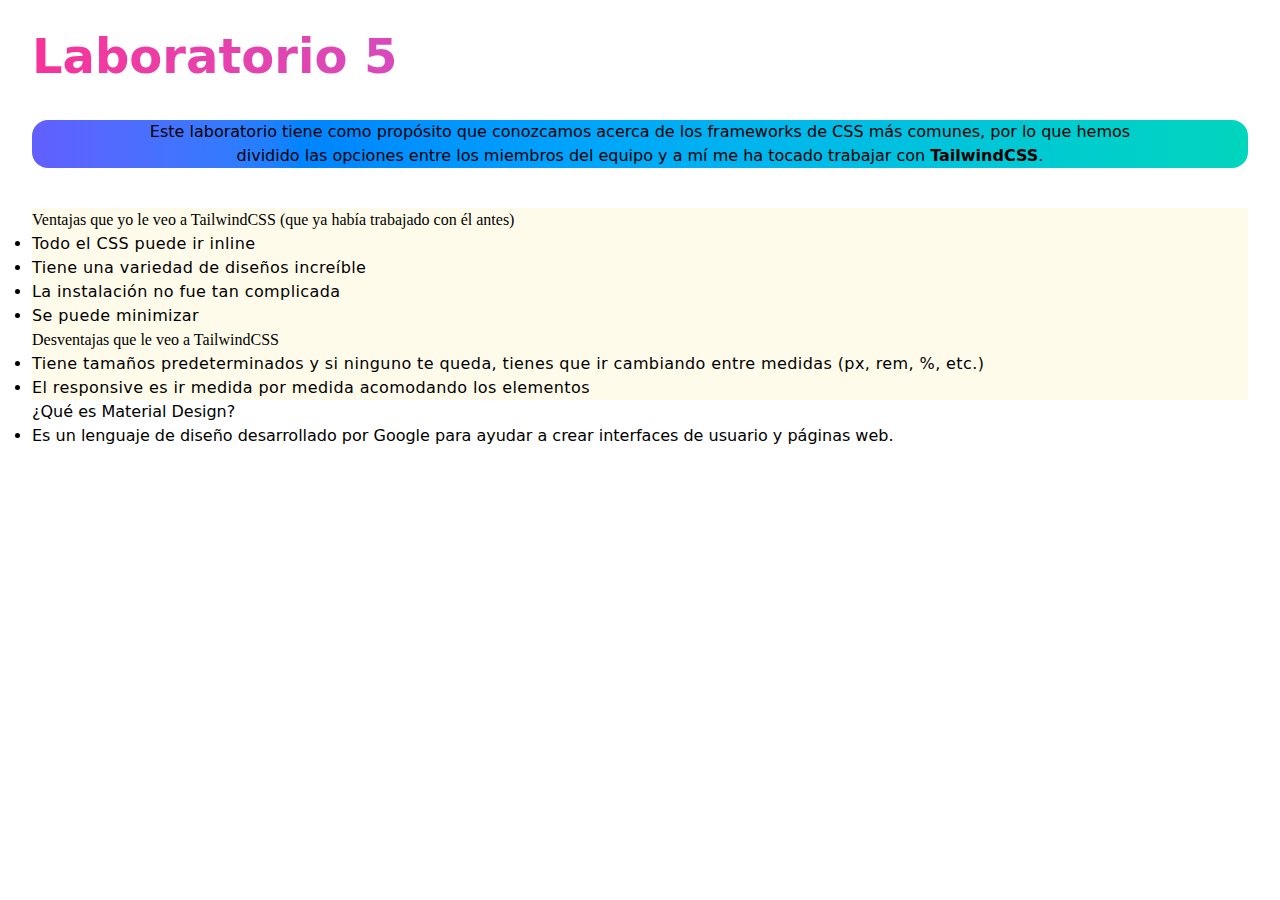
<file: tailwind_installation/public/index.html>
<!DOCTYPE html>
<html lang="en">
  <head>
    <meta charset="UTF-8" />
    <meta name="viewport" content="width=device-width, initial-scale=1.0" />
    <link href="./output.css" rel="stylesheet" />
    <title>Laboratorio 5</title>
  </head>
  <body>
    <div
      class="m-8 bg-[url(https://i.pinimg.com/736x/f4/2d/b4/f42db466c12d9b8615dc3cf1fe7bdcfe.jpg)] bg-fixed">
      <h1
        class="bg-gradient-to-r from-pink-500 to-violet-500 bg-clip-text text-5xl font-extrabold text-transparent">
        Laboratorio 5
      </h1>
      <div
        class="bg-linear-to-r/decreasing from-indigo-500 to-teal-400 rounded-2xl">
        <p class="text-center mx-25 my-10">
          Este laboratorio tiene como propósito que conozcamos acerca de los
          frameworks de CSS más comunes, por lo que hemos dividido las opciones
          entre los miembros del equipo y a mí me ha tocado trabajar con
          <strong>TailwindCSS</strong>.
        </p>
      </div>
      <div class="bg-amber-50">
        <p class="font-serif">
          Ventajas que yo le veo a TailwindCSS (que ya había trabajado con él
          antes)
        </p>
        <li class="tracking-wide">Todo el CSS puede ir inline</li>
        <li class="tracking-wide">Tiene una variedad de diseños increíble</li>
        <li class="tracking-wide">La instalación no fue tan complicada</li>
        <li class="tracking-wide">Se puede minimizar</li>
        <p class="font-serif">Desventajas que le veo a TailwindCSS</p>
        <li class="tracking-wide">
          Tiene tamaños predeterminados y si ninguno te queda, tienes que ir
          cambiando entre medidas (px, rem, %, etc.)
        </li>
        <li class="tracking-wide">
          El responsive es ir medida por medida acomodando los elementos
        </li>
      </div>
      <div>
        <ul>
          ¿Qué es Material Design?
        </ul>
        <li>
          Es un lenguaje de diseño desarrollado por Google para ayudar a crear
          interfaces de usuario y páginas web.
        </li>
      </div>
    </div>
  </body>
</html>
</file>
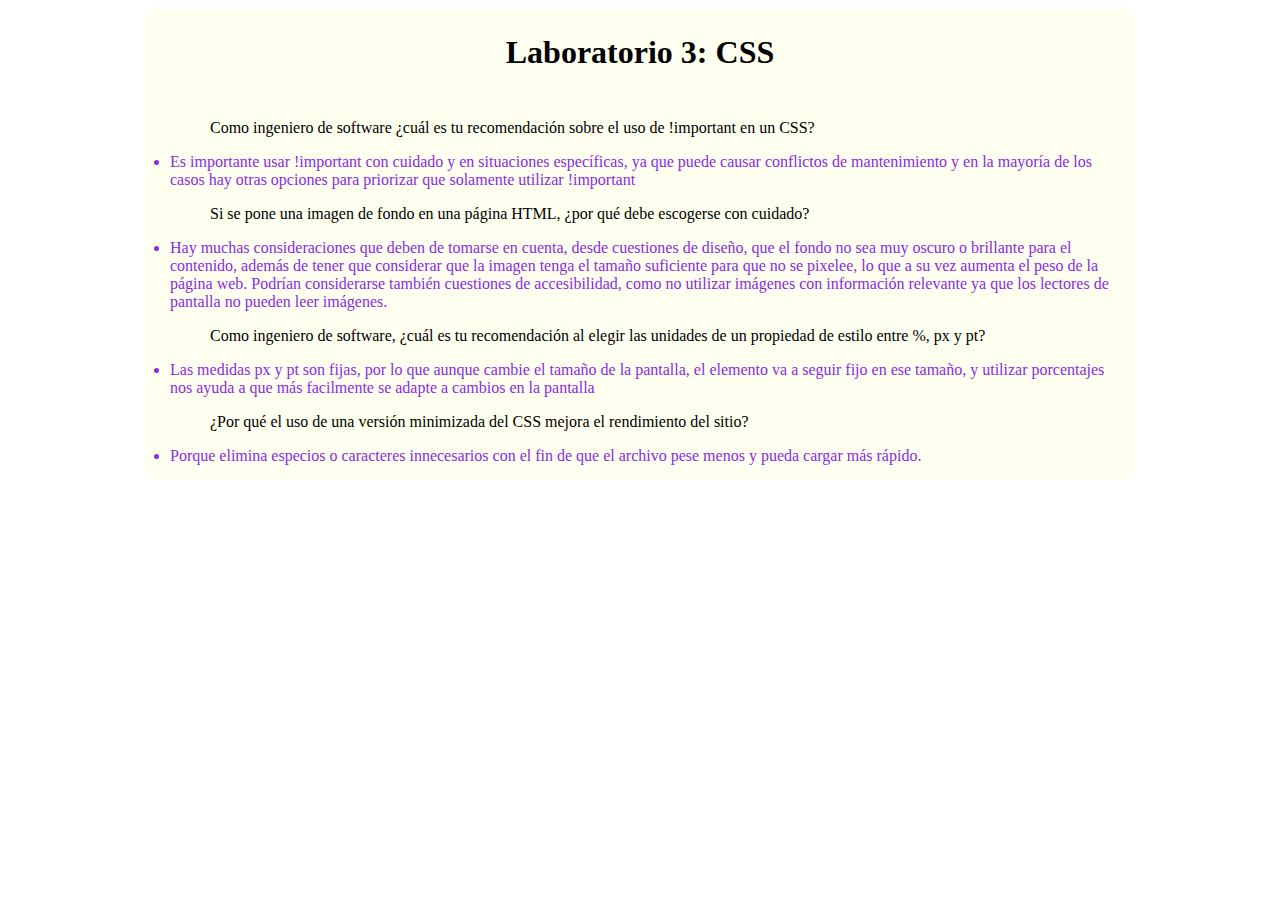
<file: Laboratorio 3.html>
<!DOCTYPE html>
<html lang="en">
  <head>
    <meta charset="UTF-8" />
    <meta name="viewport" content="width=device-width, initial-scale=1.0" />
    <title>Hojas de estilo - externa</title>
    <link rel="stylesheet" type="text/css" href="style.css" />
  </head>
  <body>
    <div id="wrapper">
      <h1 id="main-title">Laboratorio 3: CSS</h1>
      <div id="body">
        <ol class="questions">
          Como ingeniero de software ¿cuál es tu recomendación sobre el uso de
          !important en un CSS?
        </ol>
        <li class="answers">
          Es importante usar !important con cuidado y en situaciones
          específicas, ya que puede causar conflictos de mantenimiento y en la
          mayoría de los casos hay otras opciones para priorizar que solamente
          utilizar !important
        </li>
        <ul class="questions">
          Si se pone una imagen de fondo en una página HTML, ¿por qué debe
          escogerse con cuidado?
        </ul>
        <li class="answers">
          Hay muchas consideraciones que deben de tomarse en cuenta, desde
          cuestiones de diseño, que el fondo no sea muy oscuro o brillante para
          el contenido, además de tener que considerar que la imagen tenga el
          tamaño suficiente para que no se pixelee, lo que a su vez aumenta el
          peso de la página web. Podrían considerarse también cuestiones de
          accesibilidad, como no utilizar imágenes con información relevante ya
          que los lectores de pantalla no pueden leer imágenes.
        </li>
        <ul class="questions">
          Como ingeniero de software, ¿cuál es tu recomendación al elegir las
          unidades de un propiedad de estilo entre %, px y pt?
        </ul>
        <li class="answers">
          Las medidas px y pt son fijas, por lo que aunque cambie el tamaño de
          la pantalla, el elemento va a seguir fijo en ese tamaño, y utilizar
          porcentajes nos ayuda a que más facilmente se adapte a cambios en la
          pantalla
        </li>
        <ul class="questions">
          ¿Por qué el uso de una versión minimizada del CSS mejora el
          rendimiento del sitio?
        </ul>
        <li class="answers">
          Porque elimina especios o caracteres innecesarios con el fin de que el
          archivo pese menos y pueda cargar más rápido.
        </li>
      </div>
    </div>
  </body>
</html>
</file>
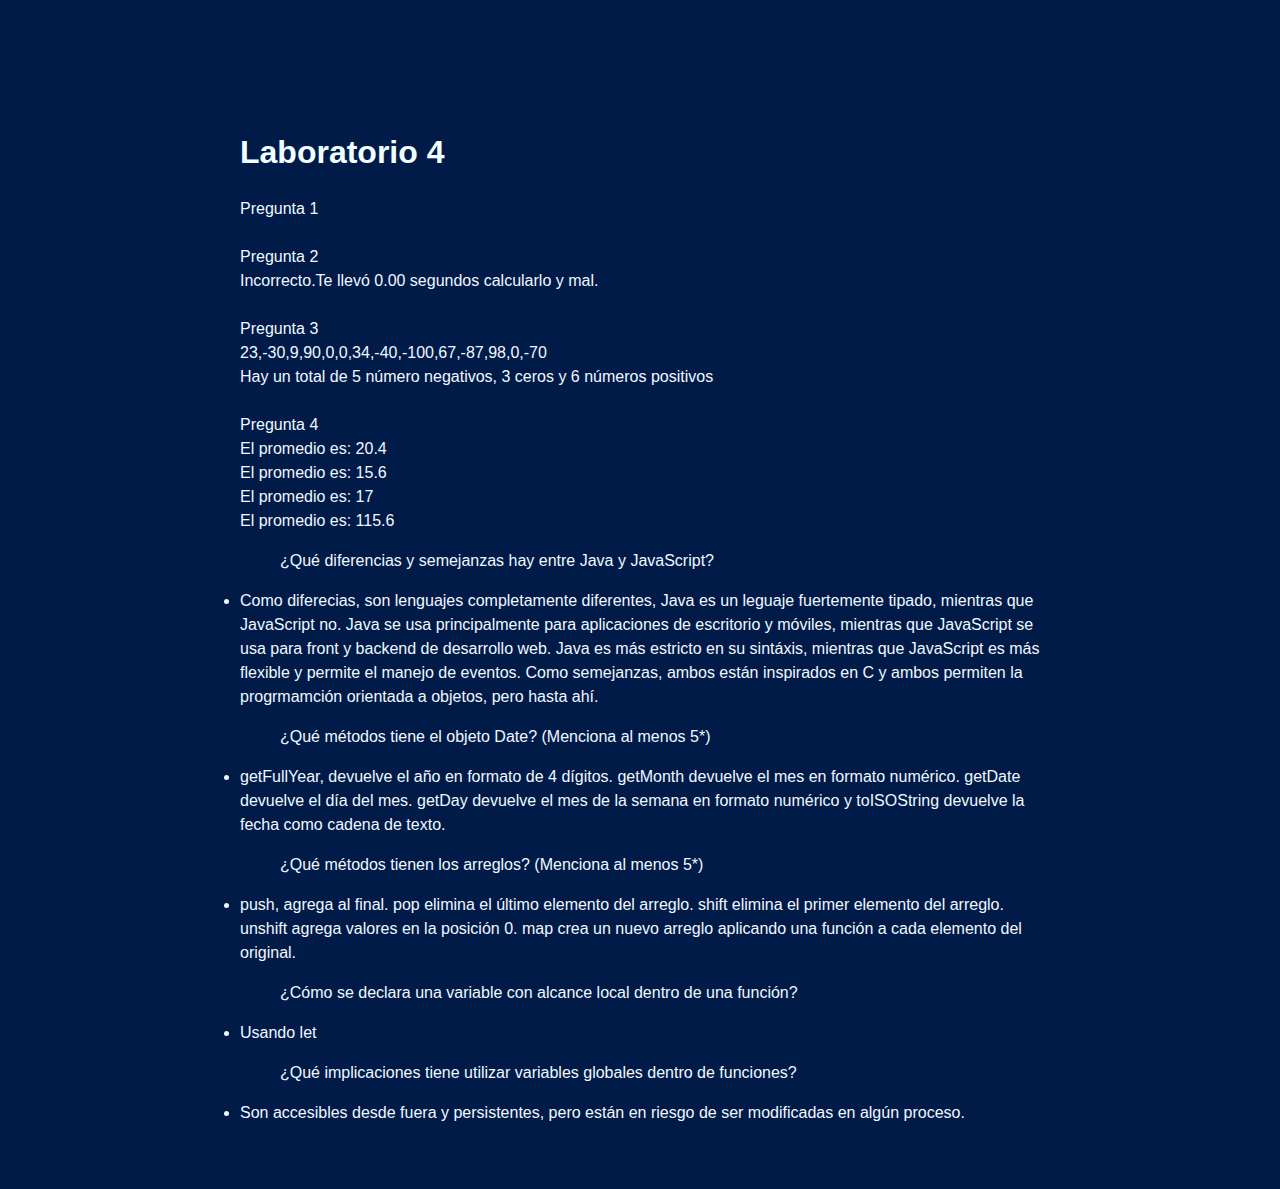
<file: Laboratorio 4.html>
<!DOCTYPE html>
<html>
    <head>
        <title>
            Laboratorio 4
        </title>
        <meta charset="UTF-8">
        <link rel="stylesheet" type="text/css" href="css/styleLab4.css" />    
    </head>
    <body>
        <h1><strong>Laboratorio 4</strong></h1>
        <script src="js/myScript.js"></script>
        <ul>¿Qué diferencias y semejanzas hay entre Java y JavaScript?</ul>
        <li>Como diferecias, son lenguajes completamente diferentes, Java es un leguaje fuertemente tipado, mientras que JavaScript
            no. Java se usa principalmente para aplicaciones de escritorio y móviles, mientras que JavaScript se usa para front y backend
            de desarrollo web. Java es más estricto en su sintáxis, mientras que JavaScript es más flexible y permite el manejo de eventos.
            Como semejanzas, ambos están inspirados en C y ambos permiten la progrmamción orientada a objetos, pero hasta ahí.
        </li>
        <ul>¿Qué métodos tiene el objeto Date? (Menciona al menos 5*)</ul>
        <li>getFullYear, devuelve el año en formato de 4 dígitos. getMonth devuelve el mes en formato numérico.
            getDate devuelve el día del mes. getDay devuelve el mes de la semana en formato numérico y toISOString
            devuelve la fecha como cadena de texto.
        </li>
        <ul>¿Qué métodos tienen los arreglos? (Menciona al menos 5*)</ul>
        <li>push, agrega al final. pop elimina el último elemento del arreglo. shift elimina el primer elemento del arreglo.
            unshift agrega valores en la posición 0. map crea un nuevo arreglo aplicando una función a cada elemento del original.
        </li>
        <ul>¿Cómo se declara una variable con alcance local dentro de una función?</ul>
        <li>Usando let</li>
        <ul>¿Qué implicaciones tiene utilizar variables globales dentro de funciones?</ul>
        <li>Son accesibles desde fuera y persistentes, pero están en riesgo de ser modificadas en algún proceso.</li>
    </body>
</html>
</file>
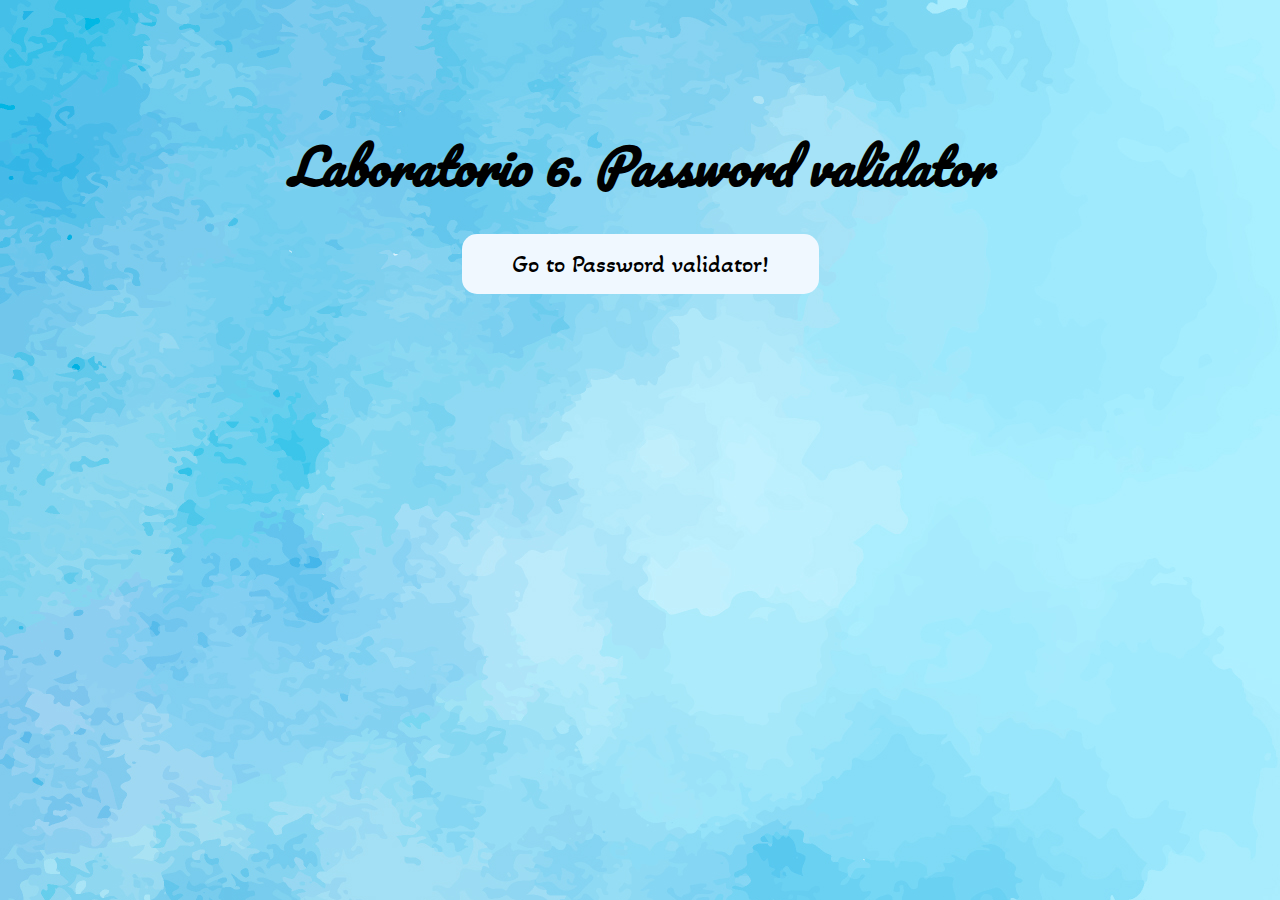
<file: Laboratorio 6_2.html>
<!DOCTYPE html>
<html lang="en">
  <head>
    <title>Laboratorio 6</title>
    <meta charset="UTF-8" />
    <meta name="viewport" content="width=device-width, initial-scale=1.0" />
    <link rel="stylesheet" href="css/styleLab6.css" />
    <style>
      @import url("https://fonts.googleapis.com/css2?family=Akaya+Kanadaka&display=swap");
      @import url("https://fonts.googleapis.com/css2?family=Pacifico&family=Poppins:ital,wght@0,100;0,200;0,300;0,400;0,500;0,600;0,700;0,800;0,900;1,100;1,200;1,300;1,400;1,500;1,600;1,700;1,800;1,900&display=swap");
    </style>
  </head>
  <body>
    <section class="first-wrapper">
      <div id="view1" class="view active">
        <h1 id="title">Laboratorio 6. Password validator</h1>
        <button id="first_button" type="button" onclick="changeVista('view2')">
          Go to Password validator!
        </button>
      </div>
      <div id="view2" class="view">
        <div class="validator_header">
          <h1 id="welcome">Welcome</h1>
          <h4 id="credentials">Create your credentials</h4>
        </div>
        <div id="pass-field">
          <div id="instructions">
            <p class="pass-instructions">Your password must:</p>
            <li class="pass-instructions">Have at least 10 characters</li>
            <li class="pass-instructions">
              Include capital and lower case letters
            </li>
            <li class="pass-instructions">Include numbers</li>
            <li class="pass-instructions">
              Include special characters such as: - _ ! .
            </li>
          </div>
          <input
            type="password"
            id="password"
            name="password"
            placeholder="Password" />
          <p id="feedback" class="error"></p>
          <br />
          <input
            type="password"
            id="confirm-pass"
            name="confirm-pass"
            placeholder="Confirm password" />
          <p id="confirmationFeedback" class="error"></p>
        </div>
        <button
          id="second_button"
          type="button"
          onclick="changeVista2('view3')"
          disabled>
          Continue
        </button>
      </div>
      <div id="view3" class="view">
        <h1 id="title">Thank you for creating your credentials</h1>
        <ul>
          ¿Por qué es una buena práctica usar JavaScript para checar que sean
          válidos los inputs de las formas antes de enviar los datos al
          servidor?
        </ul>
        <li>
          Porque esto nos permite evitar que en la base de datos se guarden
          tipos de datos que no se requieren y es un primer filtro para detectar
          el error.
        </li>
        <ul>
          ¿Cómo puedes saltarte la seguridad de validaciones hechas con
          JavaScript?
        </ul>
        <li>
          Desactivando JavaScript o utilizando las herramientas del
          desarrollador para quitar restricciones que se han puesto
        </li>
        <ul>
          Si te puedes saltar la seguridad de las validaciones de JavaScript,
          entonces ¿por qué la primera pregunta dice que es una buena práctica?
        </ul>
        <li>
          Porque de esta manera se están optimizando los recursos del servidor.
        </li>
      </div>
    </section>
    <script src="js/myScriptLab6.js"></script>
  </body>
</html>
</file>
<file: style.css>
body {
  background-image: url(https://i.pinimg.com/originals/7d/98/84/7d98840fdff1b2e7cd508cc7f3a17403.jpg);
}
#wrapper {
  width: 960px;
  margin: 0 auto;
  background-color: ivory;
  padding: 5px 15px;
  border-radius: 10px;
}
#main-title {
  text-align: center;
}
#body {
  padding: 10px;
}
.answers {
  color: #8a2be2;
}
</file>
<file: css/styleLab4.css>
body {
  margin: 0 auto;
  max-width: 50em;
  background-color: #001b48;
  font-family: "Helvetica", "Arial", sans-serif;
  color: aliceblue;
  line-height: 1.5;
  padding: 4em 1em;
}

h1 {
  color: azure;
  margin-top: 1em;
  padding-top: 1em;
}
</file>
<file: css/styleLab6.css>
body {
  background-image: url("../public/images/background3.jpg");
  margin: 130px auto;
  font-family: "Helvetica", "Arial", sans-serif;
  color: black;
  line-height: 1.5;
}

#title {
  display: flex;
  justify-content: center;
  align-items: center;
  height: 100%;
  color: black;
  font-style: italic;
  font-size: 48px;
  font-family: "Pacifico";
}

#first_button,
#second_button {
  border: none;
  background-color: aliceblue;
  color: black;
  margin: 0 auto;
  display: flex;
  justify-content: center;
  padding: 15px 50px;
  border-radius: 15px;
  font-family: "Akaya Kanadaka";
  font-size: 25px;
}
#second_button:disabled {
  background-color: lightgrey;
}
#first_button:hover {
  background-color: rgb(170, 215, 255);
  cursor: pointer;
}

.validator_header {
  background-color: darkblue;
  color: aliceblue;
  justify-content: center;
  width: 700px;
  height: 150px;
  border-radius: 10px;
  margin: 0 auto;
}

.view {
  display: none;
}
.active {
  display: block;
}

#welcome {
  justify-content: center;
  display: flex;
  align-items: center;
  font-family: "Pacifico";
  font-size: 55px;
  margin: 0;
}

#credentials {
  justify-content: center;
  display: flex;
  align-items: center;
  font-family: "Akaya Kanadaka";
  font-size: 35px;
  margin: 0;
}
#pass-field {
  justify-items: center;
  margin-top: 15px;
}
#password {
  border: none;
  background-color: aliceblue;
  font-size: large;
  border-radius: 10px;
  padding-left: 10px;
  margin: 10px 5px;
}
#confirm-pass {
  border: none;
  background-color: aliceblue;
  font-size: large;
  border-radius: 10px;
  padding-left: 10px;
  margin: 5px;
}

.pass-instructions {
  justify-items: left;
}

#instructions {
  justify-items: left;
}

.error {
  color: red;
}

.valid {
  color: green;
}
</file>
<file: tailwind_installation/public/output.css>
/*! tailwindcss v4.0.6 | MIT License | https://tailwindcss.com */
@layer theme, base, components, utilities;
@layer theme {
  :root, :host {
    --font-sans: ui-sans-serif, system-ui, sans-serif, "Apple Color Emoji",
      "Segoe UI Emoji", "Segoe UI Symbol", "Noto Color Emoji";
    --font-serif: ui-serif, Georgia, Cambria, "Times New Roman", Times, serif;
    --font-mono: ui-monospace, SFMono-Regular, Menlo, Monaco, Consolas, "Liberation Mono",
      "Courier New", monospace;
    --color-red-50: oklch(0.971 0.013 17.38);
    --color-red-100: oklch(0.936 0.032 17.717);
    --color-red-200: oklch(0.885 0.062 18.334);
    --color-red-300: oklch(0.808 0.114 19.571);
    --color-red-400: oklch(0.704 0.191 22.216);
    --color-red-500: oklch(0.637 0.237 25.331);
    --color-red-600: oklch(0.577 0.245 27.325);
    --color-red-700: oklch(0.505 0.213 27.518);
    --color-red-800: oklch(0.444 0.177 26.899);
    --color-red-900: oklch(0.396 0.141 25.723);
    --color-red-950: oklch(0.258 0.092 26.042);
    --color-orange-50: oklch(0.98 0.016 73.684);
    --color-orange-100: oklch(0.954 0.038 75.164);
    --color-orange-200: oklch(0.901 0.076 70.697);
    --color-orange-300: oklch(0.837 0.128 66.29);
    --color-orange-400: oklch(0.75 0.183 55.934);
    --color-orange-500: oklch(0.705 0.213 47.604);
    --color-orange-600: oklch(0.646 0.222 41.116);
    --color-orange-700: oklch(0.553 0.195 38.402);
    --color-orange-800: oklch(0.47 0.157 37.304);
    --color-orange-900: oklch(0.408 0.123 38.172);
    --color-orange-950: oklch(0.266 0.079 36.259);
    --color-amber-50: oklch(0.987 0.022 95.277);
    --color-amber-100: oklch(0.962 0.059 95.617);
    --color-amber-200: oklch(0.924 0.12 95.746);
    --color-amber-300: oklch(0.879 0.169 91.605);
    --color-amber-400: oklch(0.828 0.189 84.429);
    --color-amber-500: oklch(0.769 0.188 70.08);
    --color-amber-600: oklch(0.666 0.179 58.318);
    --color-amber-700: oklch(0.555 0.163 48.998);
    --color-amber-800: oklch(0.473 0.137 46.201);
    --color-amber-900: oklch(0.414 0.112 45.904);
    --color-amber-950: oklch(0.279 0.077 45.635);
    --color-yellow-50: oklch(0.987 0.026 102.212);
    --color-yellow-100: oklch(0.973 0.071 103.193);
    --color-yellow-200: oklch(0.945 0.129 101.54);
    --color-yellow-300: oklch(0.905 0.182 98.111);
    --color-yellow-400: oklch(0.852 0.199 91.936);
    --color-yellow-500: oklch(0.795 0.184 86.047);
    --color-yellow-600: oklch(0.681 0.162 75.834);
    --color-yellow-700: oklch(0.554 0.135 66.442);
    --color-yellow-800: oklch(0.476 0.114 61.907);
    --color-yellow-900: oklch(0.421 0.095 57.708);
    --color-yellow-950: oklch(0.286 0.066 53.813);
    --color-lime-50: oklch(0.986 0.031 120.757);
    --color-lime-100: oklch(0.967 0.067 122.328);
    --color-lime-200: oklch(0.938 0.127 124.321);
    --color-lime-300: oklch(0.897 0.196 126.665);
    --color-lime-400: oklch(0.841 0.238 128.85);
    --color-lime-500: oklch(0.768 0.233 130.85);
    --color-lime-600: oklch(0.648 0.2 131.684);
    --color-lime-700: oklch(0.532 0.157 131.589);
    --color-lime-800: oklch(0.453 0.124 130.933);
    --color-lime-900: oklch(0.405 0.101 131.063);
    --color-lime-950: oklch(0.274 0.072 132.109);
    --color-green-50: oklch(0.982 0.018 155.826);
    --color-green-100: oklch(0.962 0.044 156.743);
    --color-green-200: oklch(0.925 0.084 155.995);
    --color-green-300: oklch(0.871 0.15 154.449);
    --color-green-400: oklch(0.792 0.209 151.711);
    --color-green-500: oklch(0.723 0.219 149.579);
    --color-green-600: oklch(0.627 0.194 149.214);
    --color-green-700: oklch(0.527 0.154 150.069);
    --color-green-800: oklch(0.448 0.119 151.328);
    --color-green-900: oklch(0.393 0.095 152.535);
    --color-green-950: oklch(0.266 0.065 152.934);
    --color-emerald-50: oklch(0.979 0.021 166.113);
    --color-emerald-100: oklch(0.95 0.052 163.051);
    --color-emerald-200: oklch(0.905 0.093 164.15);
    --color-emerald-300: oklch(0.845 0.143 164.978);
    --color-emerald-400: oklch(0.765 0.177 163.223);
    --color-emerald-500: oklch(0.696 0.17 162.48);
    --color-emerald-600: oklch(0.596 0.145 163.225);
    --color-emerald-700: oklch(0.508 0.118 165.612);
    --color-emerald-800: oklch(0.432 0.095 166.913);
    --color-emerald-900: oklch(0.378 0.077 168.94);
    --color-emerald-950: oklch(0.262 0.051 172.552);
    --color-teal-50: oklch(0.984 0.014 180.72);
    --color-teal-100: oklch(0.953 0.051 180.801);
    --color-teal-200: oklch(0.91 0.096 180.426);
    --color-teal-300: oklch(0.855 0.138 181.071);
    --color-teal-400: oklch(0.777 0.152 181.912);
    --color-teal-500: oklch(0.704 0.14 182.503);
    --color-teal-600: oklch(0.6 0.118 184.704);
    --color-teal-700: oklch(0.511 0.096 186.391);
    --color-teal-800: oklch(0.437 0.078 188.216);
    --color-teal-900: oklch(0.386 0.063 188.416);
    --color-teal-950: oklch(0.277 0.046 192.524);
    --color-cyan-50: oklch(0.984 0.019 200.873);
    --color-cyan-100: oklch(0.956 0.045 203.388);
    --color-cyan-200: oklch(0.917 0.08 205.041);
    --color-cyan-300: oklch(0.865 0.127 207.078);
    --color-cyan-400: oklch(0.789 0.154 211.53);
    --color-cyan-500: oklch(0.715 0.143 215.221);
    --color-cyan-600: oklch(0.609 0.126 221.723);
    --color-cyan-700: oklch(0.52 0.105 223.128);
    --color-cyan-800: oklch(0.45 0.085 224.283);
    --color-cyan-900: oklch(0.398 0.07 227.392);
    --color-cyan-950: oklch(0.302 0.056 229.695);
    --color-sky-50: oklch(0.977 0.013 236.62);
    --color-sky-100: oklch(0.951 0.026 236.824);
    --color-sky-200: oklch(0.901 0.058 230.902);
    --color-sky-300: oklch(0.828 0.111 230.318);
    --color-sky-400: oklch(0.746 0.16 232.661);
    --color-sky-500: oklch(0.685 0.169 237.323);
    --color-sky-600: oklch(0.588 0.158 241.966);
    --color-sky-700: oklch(0.5 0.134 242.749);
    --color-sky-800: oklch(0.443 0.11 240.79);
    --color-sky-900: oklch(0.391 0.09 240.876);
    --color-sky-950: oklch(0.293 0.066 243.157);
    --color-blue-50: oklch(0.97 0.014 254.604);
    --color-blue-100: oklch(0.932 0.032 255.585);
    --color-blue-200: oklch(0.882 0.059 254.128);
    --color-blue-300: oklch(0.809 0.105 251.813);
    --color-blue-400: oklch(0.707 0.165 254.624);
    --color-blue-500: oklch(0.623 0.214 259.815);
    --color-blue-600: oklch(0.546 0.245 262.881);
    --color-blue-700: oklch(0.488 0.243 264.376);
    --color-blue-800: oklch(0.424 0.199 265.638);
    --color-blue-900: oklch(0.379 0.146 265.522);
    --color-blue-950: oklch(0.282 0.091 267.935);
    --color-indigo-50: oklch(0.962 0.018 272.314);
    --color-indigo-100: oklch(0.93 0.034 272.788);
    --color-indigo-200: oklch(0.87 0.065 274.039);
    --color-indigo-300: oklch(0.785 0.115 274.713);
    --color-indigo-400: oklch(0.673 0.182 276.935);
    --color-indigo-500: oklch(0.585 0.233 277.117);
    --color-indigo-600: oklch(0.511 0.262 276.966);
    --color-indigo-700: oklch(0.457 0.24 277.023);
    --color-indigo-800: oklch(0.398 0.195 277.366);
    --color-indigo-900: oklch(0.359 0.144 278.697);
    --color-indigo-950: oklch(0.257 0.09 281.288);
    --color-violet-50: oklch(0.969 0.016 293.756);
    --color-violet-100: oklch(0.943 0.029 294.588);
    --color-violet-200: oklch(0.894 0.057 293.283);
    --color-violet-300: oklch(0.811 0.111 293.571);
    --color-violet-400: oklch(0.702 0.183 293.541);
    --color-violet-500: oklch(0.606 0.25 292.717);
    --color-violet-600: oklch(0.541 0.281 293.009);
    --color-violet-700: oklch(0.491 0.27 292.581);
    --color-violet-800: oklch(0.432 0.232 292.759);
    --color-violet-900: oklch(0.38 0.189 293.745);
    --color-violet-950: oklch(0.283 0.141 291.089);
    --color-purple-50: oklch(0.977 0.014 308.299);
    --color-purple-100: oklch(0.946 0.033 307.174);
    --color-purple-200: oklch(0.902 0.063 306.703);
    --color-purple-300: oklch(0.827 0.119 306.383);
    --color-purple-400: oklch(0.714 0.203 305.504);
    --color-purple-500: oklch(0.627 0.265 303.9);
    --color-purple-600: oklch(0.558 0.288 302.321);
    --color-purple-700: oklch(0.496 0.265 301.924);
    --color-purple-800: oklch(0.438 0.218 303.724);
    --color-purple-900: oklch(0.381 0.176 304.987);
    --color-purple-950: oklch(0.291 0.149 302.717);
    --color-fuchsia-50: oklch(0.977 0.017 320.058);
    --color-fuchsia-100: oklch(0.952 0.037 318.852);
    --color-fuchsia-200: oklch(0.903 0.076 319.62);
    --color-fuchsia-300: oklch(0.833 0.145 321.434);
    --color-fuchsia-400: oklch(0.74 0.238 322.16);
    --color-fuchsia-500: oklch(0.667 0.295 322.15);
    --color-fuchsia-600: oklch(0.591 0.293 322.896);
    --color-fuchsia-700: oklch(0.518 0.253 323.949);
    --color-fuchsia-800: oklch(0.452 0.211 324.591);
    --color-fuchsia-900: oklch(0.401 0.17 325.612);
    --color-fuchsia-950: oklch(0.293 0.136 325.661);
    --color-pink-50: oklch(0.971 0.014 343.198);
    --color-pink-100: oklch(0.948 0.028 342.258);
    --color-pink-200: oklch(0.899 0.061 343.231);
    --color-pink-300: oklch(0.823 0.12 346.018);
    --color-pink-400: oklch(0.718 0.202 349.761);
    --color-pink-500: oklch(0.656 0.241 354.308);
    --color-pink-600: oklch(0.592 0.249 0.584);
    --color-pink-700: oklch(0.525 0.223 3.958);
    --color-pink-800: oklch(0.459 0.187 3.815);
    --color-pink-900: oklch(0.408 0.153 2.432);
    --color-pink-950: oklch(0.284 0.109 3.907);
    --color-rose-50: oklch(0.969 0.015 12.422);
    --color-rose-100: oklch(0.941 0.03 12.58);
    --color-rose-200: oklch(0.892 0.058 10.001);
    --color-rose-300: oklch(0.81 0.117 11.638);
    --color-rose-400: oklch(0.712 0.194 13.428);
    --color-rose-500: oklch(0.645 0.246 16.439);
    --color-rose-600: oklch(0.586 0.253 17.585);
    --color-rose-700: oklch(0.514 0.222 16.935);
    --color-rose-800: oklch(0.455 0.188 13.697);
    --color-rose-900: oklch(0.41 0.159 10.272);
    --color-rose-950: oklch(0.271 0.105 12.094);
    --color-slate-50: oklch(0.984 0.003 247.858);
    --color-slate-100: oklch(0.968 0.007 247.896);
    --color-slate-200: oklch(0.929 0.013 255.508);
    --color-slate-300: oklch(0.869 0.022 252.894);
    --color-slate-400: oklch(0.704 0.04 256.788);
    --color-slate-500: oklch(0.554 0.046 257.417);
    --color-slate-600: oklch(0.446 0.043 257.281);
    --color-slate-700: oklch(0.372 0.044 257.287);
    --color-slate-800: oklch(0.279 0.041 260.031);
    --color-slate-900: oklch(0.208 0.042 265.755);
    --color-slate-950: oklch(0.129 0.042 264.695);
    --color-gray-50: oklch(0.985 0.002 247.839);
    --color-gray-100: oklch(0.967 0.003 264.542);
    --color-gray-200: oklch(0.928 0.006 264.531);
    --color-gray-300: oklch(0.872 0.01 258.338);
    --color-gray-400: oklch(0.707 0.022 261.325);
    --color-gray-500: oklch(0.551 0.027 264.364);
    --color-gray-600: oklch(0.446 0.03 256.802);
    --color-gray-700: oklch(0.373 0.034 259.733);
    --color-gray-800: oklch(0.278 0.033 256.848);
    --color-gray-900: oklch(0.21 0.034 264.665);
    --color-gray-950: oklch(0.13 0.028 261.692);
    --color-zinc-50: oklch(0.985 0 0);
    --color-zinc-100: oklch(0.967 0.001 286.375);
    --color-zinc-200: oklch(0.92 0.004 286.32);
    --color-zinc-300: oklch(0.871 0.006 286.286);
    --color-zinc-400: oklch(0.705 0.015 286.067);
    --color-zinc-500: oklch(0.552 0.016 285.938);
    --color-zinc-600: oklch(0.442 0.017 285.786);
    --color-zinc-700: oklch(0.37 0.013 285.805);
    --color-zinc-800: oklch(0.274 0.006 286.033);
    --color-zinc-900: oklch(0.21 0.006 285.885);
    --color-zinc-950: oklch(0.141 0.005 285.823);
    --color-neutral-50: oklch(0.985 0 0);
    --color-neutral-100: oklch(0.97 0 0);
    --color-neutral-200: oklch(0.922 0 0);
    --color-neutral-300: oklch(0.87 0 0);
    --color-neutral-400: oklch(0.708 0 0);
    --color-neutral-500: oklch(0.556 0 0);
    --color-neutral-600: oklch(0.439 0 0);
    --color-neutral-700: oklch(0.371 0 0);
    --color-neutral-800: oklch(0.269 0 0);
    --color-neutral-900: oklch(0.205 0 0);
    --color-neutral-950: oklch(0.145 0 0);
    --color-stone-50: oklch(0.985 0.001 106.423);
    --color-stone-100: oklch(0.97 0.001 106.424);
    --color-stone-200: oklch(0.923 0.003 48.717);
    --color-stone-300: oklch(0.869 0.005 56.366);
    --color-stone-400: oklch(0.709 0.01 56.259);
    --color-stone-500: oklch(0.553 0.013 58.071);
    --color-stone-600: oklch(0.444 0.011 73.639);
    --color-stone-700: oklch(0.374 0.01 67.558);
    --color-stone-800: oklch(0.268 0.007 34.298);
    --color-stone-900: oklch(0.216 0.006 56.043);
    --color-stone-950: oklch(0.147 0.004 49.25);
    --color-black: #000;
    --color-white: #fff;
    --spacing: 0.25rem;
    --breakpoint-sm: 40rem;
    --breakpoint-md: 48rem;
    --breakpoint-lg: 64rem;
    --breakpoint-xl: 80rem;
    --breakpoint-2xl: 96rem;
    --container-3xs: 16rem;
    --container-2xs: 18rem;
    --container-xs: 20rem;
    --container-sm: 24rem;
    --container-md: 28rem;
    --container-lg: 32rem;
    --container-xl: 36rem;
    --container-2xl: 42rem;
    --container-3xl: 48rem;
    --container-4xl: 56rem;
    --container-5xl: 64rem;
    --container-6xl: 72rem;
    --container-7xl: 80rem;
    --text-xs: 0.75rem;
    --text-xs--line-height: calc(1 / 0.75);
    --text-sm: 0.875rem;
    --text-sm--line-height: calc(1.25 / 0.875);
    --text-base: 1rem;
    --text-base--line-height: calc(1.5 / 1);
    --text-lg: 1.125rem;
    --text-lg--line-height: calc(1.75 / 1.125);
    --text-xl: 1.25rem;
    --text-xl--line-height: calc(1.75 / 1.25);
    --text-2xl: 1.5rem;
    --text-2xl--line-height: calc(2 / 1.5);
    --text-3xl: 1.875rem;
    --text-3xl--line-height: calc(2.25 / 1.875);
    --text-4xl: 2.25rem;
    --text-4xl--line-height: calc(2.5 / 2.25);
    --text-5xl: 3rem;
    --text-5xl--line-height: 1;
    --text-6xl: 3.75rem;
    --text-6xl--line-height: 1;
    --text-7xl: 4.5rem;
    --text-7xl--line-height: 1;
    --text-8xl: 6rem;
    --text-8xl--line-height: 1;
    --text-9xl: 8rem;
    --text-9xl--line-height: 1;
    --font-weight-thin: 100;
    --font-weight-extralight: 200;
    --font-weight-light: 300;
    --font-weight-normal: 400;
    --font-weight-medium: 500;
    --font-weight-semibold: 600;
    --font-weight-bold: 700;
    --font-weight-extrabold: 800;
    --font-weight-black: 900;
    --tracking-tighter: -0.05em;
    --tracking-tight: -0.025em;
    --tracking-normal: 0em;
    --tracking-wide: 0.025em;
    --tracking-wider: 0.05em;
    --tracking-widest: 0.1em;
    --leading-tight: 1.25;
    --leading-snug: 1.375;
    --leading-normal: 1.5;
    --leading-relaxed: 1.625;
    --leading-loose: 2;
    --radius-xs: 0.125rem;
    --radius-sm: 0.25rem;
    --radius-md: 0.375rem;
    --radius-lg: 0.5rem;
    --radius-xl: 0.75rem;
    --radius-2xl: 1rem;
    --radius-3xl: 1.5rem;
    --radius-4xl: 2rem;
    --shadow-2xs: 0 1px rgb(0 0 0 / 0.05);
    --shadow-xs: 0 1px 2px 0 rgb(0 0 0 / 0.05);
    --shadow-sm: 0 1px 3px 0 rgb(0 0 0 / 0.1), 0 1px 2px -1px rgb(0 0 0 / 0.1);
    --shadow-md: 0 4px 6px -1px rgb(0 0 0 / 0.1), 0 2px 4px -2px rgb(0 0 0 / 0.1);
    --shadow-lg: 0 10px 15px -3px rgb(0 0 0 / 0.1), 0 4px 6px -4px rgb(0 0 0 / 0.1);
    --shadow-xl: 0 20px 25px -5px rgb(0 0 0 / 0.1), 0 8px 10px -6px rgb(0 0 0 / 0.1);
    --shadow-2xl: 0 25px 50px -12px rgb(0 0 0 / 0.25);
    --inset-shadow-2xs: inset 0 1px rgb(0 0 0 / 0.05);
    --inset-shadow-xs: inset 0 1px 1px rgb(0 0 0 / 0.05);
    --inset-shadow-sm: inset 0 2px 4px rgb(0 0 0 / 0.05);
    --drop-shadow-xs: 0 1px 1px rgb(0 0 0 / 0.05);
    --drop-shadow-sm: 0 1px 2px rgb(0 0 0 / 0.15);
    --drop-shadow-md: 0 3px 3px rgb(0 0 0 / 0.12);
    --drop-shadow-lg: 0 4px 4px rgb(0 0 0 / 0.15);
    --drop-shadow-xl: 0 9px 7px rgb(0 0 0 / 0.1);
    --drop-shadow-2xl: 0 25px 25px rgb(0 0 0 / 0.15);
    --ease-in: cubic-bezier(0.4, 0, 1, 1);
    --ease-out: cubic-bezier(0, 0, 0.2, 1);
    --ease-in-out: cubic-bezier(0.4, 0, 0.2, 1);
    --animate-spin: spin 1s linear infinite;
    --animate-ping: ping 1s cubic-bezier(0, 0, 0.2, 1) infinite;
    --animate-pulse: pulse 2s cubic-bezier(0.4, 0, 0.6, 1) infinite;
    --animate-bounce: bounce 1s infinite;
    --blur-xs: 4px;
    --blur-sm: 8px;
    --blur-md: 12px;
    --blur-lg: 16px;
    --blur-xl: 24px;
    --blur-2xl: 40px;
    --blur-3xl: 64px;
    --perspective-dramatic: 100px;
    --perspective-near: 300px;
    --perspective-normal: 500px;
    --perspective-midrange: 800px;
    --perspective-distant: 1200px;
    --aspect-video: 16 / 9;
    --default-transition-duration: 150ms;
    --default-transition-timing-function: cubic-bezier(0.4, 0, 0.2, 1);
    --default-font-family: var(--font-sans);
    --default-font-feature-settings: var(--font-sans--font-feature-settings);
    --default-font-variation-settings: var(
      --font-sans--font-variation-settings
    );
    --default-mono-font-family: var(--font-mono);
    --default-mono-font-feature-settings: var(
      --font-mono--font-feature-settings
    );
    --default-mono-font-variation-settings: var(
      --font-mono--font-variation-settings
    );
  }
}
@layer base {
  *, ::after, ::before, ::backdrop, ::file-selector-button {
    box-sizing: border-box;
    margin: 0;
    padding: 0;
    border: 0 solid;
  }
  html, :host {
    line-height: 1.5;
    -webkit-text-size-adjust: 100%;
    tab-size: 4;
    font-family: var( --default-font-family, ui-sans-serif, system-ui, sans-serif, "Apple Color Emoji", "Segoe UI Emoji", "Segoe UI Symbol", "Noto Color Emoji" );
    font-feature-settings: var(--default-font-feature-settings, normal);
    font-variation-settings: var( --default-font-variation-settings, normal );
    -webkit-tap-highlight-color: transparent;
  }
  body {
    line-height: inherit;
  }
  hr {
    height: 0;
    color: inherit;
    border-top-width: 1px;
  }
  abbr:where([title]) {
    -webkit-text-decoration: underline dotted;
    text-decoration: underline dotted;
  }
  h1, h2, h3, h4, h5, h6 {
    font-size: inherit;
    font-weight: inherit;
  }
  a {
    color: inherit;
    -webkit-text-decoration: inherit;
    text-decoration: inherit;
  }
  b, strong {
    font-weight: bolder;
  }
  code, kbd, samp, pre {
    font-family: var( --default-mono-font-family, ui-monospace, SFMono-Regular, Menlo, Monaco, Consolas, "Liberation Mono", "Courier New", monospace );
    font-feature-settings: var( --default-mono-font-feature-settings, normal );
    font-variation-settings: var( --default-mono-font-variation-settings, normal );
    font-size: 1em;
  }
  small {
    font-size: 80%;
  }
  sub, sup {
    font-size: 75%;
    line-height: 0;
    position: relative;
    vertical-align: baseline;
  }
  sub {
    bottom: -0.25em;
  }
  sup {
    top: -0.5em;
  }
  table {
    text-indent: 0;
    border-color: inherit;
    border-collapse: collapse;
  }
  :-moz-focusring {
    outline: auto;
  }
  progress {
    vertical-align: baseline;
  }
  summary {
    display: list-item;
  }
  ol, ul, menu {
    list-style: none;
  }
  img, svg, video, canvas, audio, iframe, embed, object {
    display: block;
    vertical-align: middle;
  }
  img, video {
    max-width: 100%;
    height: auto;
  }
  button, input, select, optgroup, textarea, ::file-selector-button {
    font: inherit;
    font-feature-settings: inherit;
    font-variation-settings: inherit;
    letter-spacing: inherit;
    color: inherit;
    border-radius: 0;
    background-color: transparent;
    opacity: 1;
  }
  :where(select:is([multiple], [size])) optgroup {
    font-weight: bolder;
  }
  :where(select:is([multiple], [size])) optgroup option {
    padding-inline-start: 20px;
  }
  ::file-selector-button {
    margin-inline-end: 4px;
  }
  ::placeholder {
    opacity: 1;
    color: color-mix(in oklab, currentColor 50%, transparent);
  }
  textarea {
    resize: vertical;
  }
  ::-webkit-search-decoration {
    -webkit-appearance: none;
  }
  ::-webkit-date-and-time-value {
    min-height: 1lh;
    text-align: inherit;
  }
  ::-webkit-datetime-edit {
    display: inline-flex;
  }
  ::-webkit-datetime-edit-fields-wrapper {
    padding: 0;
  }
  ::-webkit-datetime-edit, ::-webkit-datetime-edit-year-field, ::-webkit-datetime-edit-month-field, ::-webkit-datetime-edit-day-field, ::-webkit-datetime-edit-hour-field, ::-webkit-datetime-edit-minute-field, ::-webkit-datetime-edit-second-field, ::-webkit-datetime-edit-millisecond-field, ::-webkit-datetime-edit-meridiem-field {
    padding-block: 0;
  }
  :-moz-ui-invalid {
    box-shadow: none;
  }
  button, input:where([type="button"], [type="reset"], [type="submit"]), ::file-selector-button {
    appearance: button;
  }
  ::-webkit-inner-spin-button, ::-webkit-outer-spin-button {
    height: auto;
  }
  [hidden]:where(:not([hidden="until-found"])) {
    display: none !important;
  }
}
@layer utilities {
  .collapse {
    visibility: collapse;
  }
  .fixed {
    position: fixed;
  }
  .relative {
    position: relative;
  }
  .m-8 {
    margin: calc(var(--spacing) * 8);
  }
  .m-25 {
    margin: calc(var(--spacing) * 25);
  }
  .mx-25 {
    margin-inline: calc(var(--spacing) * 25);
  }
  .my-10 {
    margin-block: calc(var(--spacing) * 10);
  }
  .block {
    display: block;
  }
  .inline {
    display: inline;
  }
  .inline-flex {
    display: inline-flex;
  }
  .list-item {
    display: list-item;
  }
  .table {
    display: table;
  }
  .border-collapse {
    border-collapse: collapse;
  }
  .transform {
    transform: var(--tw-rotate-x) var(--tw-rotate-y) var(--tw-rotate-z) var(--tw-skew-x) var(--tw-skew-y);
  }
  .resize {
    resize: both;
  }
  .rounded-2xl {
    border-radius: var(--radius-2xl);
  }
  .border {
    border-style: var(--tw-border-style);
    border-width: 1px;
  }
  .bg-amber-50 {
    background-color: var(--color-amber-50);
  }
  .bg-gradient-to-r {
    --tw-gradient-position: to right in oklab;
    background-image: linear-gradient(var(--tw-gradient-stops));
  }
  .bg-linear-to-r {
    --tw-gradient-position: to right in oklab;
    background-image: linear-gradient(var(--tw-gradient-stops));
  }
  .bg-linear-to-r\/decreasing {
    --tw-gradient-position: to right in oklch decreasing hue;
    background-image: linear-gradient(var(--tw-gradient-stops));
  }
  .bg-\[url\(https\:\/\/i\.pinimg\.com\/736x\/f4\/2d\/b4\/f42db466c12d9b8615dc3cf1fe7bdcfe\.jpg\)\] {
    background-image: url(https://i.pinimg.com/736x/f4/2d/b4/f42db466c12d9b8615dc3cf1fe7bdcfe.jpg);
  }
  .from-indigo-500 {
    --tw-gradient-from: var(--color-indigo-500);
    --tw-gradient-stops: var(--tw-gradient-via-stops, var(--tw-gradient-position), var(--tw-gradient-from) var(--tw-gradient-from-position), var(--tw-gradient-to) var(--tw-gradient-to-position));
  }
  .from-pink-500 {
    --tw-gradient-from: var(--color-pink-500);
    --tw-gradient-stops: var(--tw-gradient-via-stops, var(--tw-gradient-position), var(--tw-gradient-from) var(--tw-gradient-from-position), var(--tw-gradient-to) var(--tw-gradient-to-position));
  }
  .to-teal-400 {
    --tw-gradient-to: var(--color-teal-400);
    --tw-gradient-stops: var(--tw-gradient-via-stops, var(--tw-gradient-position), var(--tw-gradient-from) var(--tw-gradient-from-position), var(--tw-gradient-to) var(--tw-gradient-to-position));
  }
  .to-violet-500 {
    --tw-gradient-to: var(--color-violet-500);
    --tw-gradient-stops: var(--tw-gradient-via-stops, var(--tw-gradient-position), var(--tw-gradient-from) var(--tw-gradient-from-position), var(--tw-gradient-to) var(--tw-gradient-to-position));
  }
  .bg-fixed {
    background-attachment: fixed;
  }
  .bg-clip-text {
    background-clip: text;
  }
  .text-center {
    text-align: center;
  }
  .font-serif {
    font-family: var(--font-serif);
  }
  .text-2xl {
    font-size: var(--text-2xl);
    line-height: var(--tw-leading, var(--text-2xl--line-height));
  }
  .text-5xl {
    font-size: var(--text-5xl);
    line-height: var(--tw-leading, var(--text-5xl--line-height));
  }
  .font-extrabold {
    --tw-font-weight: var(--font-weight-extrabold);
    font-weight: var(--font-weight-extrabold);
  }
  .tracking-wide {
    --tw-tracking: var(--tracking-wide);
    letter-spacing: var(--tracking-wide);
  }
  .text-transparent {
    color: transparent;
  }
  .underline {
    text-decoration-line: underline;
  }
  .outline {
    outline-style: var(--tw-outline-style);
    outline-width: 1px;
  }
  .hover\:font-bold {
    &:hover {
      @media (hover: hover) {
        --tw-font-weight: var(--font-weight-bold);
        font-weight: var(--font-weight-bold);
      }
    }
  }
  .hover\:text-purple-900 {
    &:hover {
      @media (hover: hover) {
        color: var(--color-purple-900);
      }
    }
  }
}
@keyframes spin {
  to {
    transform: rotate(360deg);
  }
}
@keyframes ping {
  75%, 100% {
    transform: scale(2);
    opacity: 0;
  }
}
@keyframes pulse {
  50% {
    opacity: 0.5;
  }
}
@keyframes bounce {
  0%, 100% {
    transform: translateY(-25%);
    animation-timing-function: cubic-bezier(0.8, 0, 1, 1);
  }
  50% {
    transform: none;
    animation-timing-function: cubic-bezier(0, 0, 0.2, 1);
  }
}
@property --tw-rotate-x {
  syntax: "*";
  inherits: false;
  initial-value: rotateX(0);
}
@property --tw-rotate-y {
  syntax: "*";
  inherits: false;
  initial-value: rotateY(0);
}
@property --tw-rotate-z {
  syntax: "*";
  inherits: false;
  initial-value: rotateZ(0);
}
@property --tw-skew-x {
  syntax: "*";
  inherits: false;
  initial-value: skewX(0);
}
@property --tw-skew-y {
  syntax: "*";
  inherits: false;
  initial-value: skewY(0);
}
@property --tw-border-style {
  syntax: "*";
  inherits: false;
  initial-value: solid;
}
@property --tw-gradient-position {
  syntax: "*";
  inherits: false;
}
@property --tw-gradient-from {
  syntax: "<color>";
  inherits: false;
  initial-value: #0000;
}
@property --tw-gradient-via {
  syntax: "<color>";
  inherits: false;
  initial-value: #0000;
}
@property --tw-gradient-to {
  syntax: "<color>";
  inherits: false;
  initial-value: #0000;
}
@property --tw-gradient-stops {
  syntax: "*";
  inherits: false;
}
@property --tw-gradient-via-stops {
  syntax: "*";
  inherits: false;
}
@property --tw-gradient-from-position {
  syntax: "<length-percentage>";
  inherits: false;
  initial-value: 0%;
}
@property --tw-gradient-via-position {
  syntax: "<length-percentage>";
  inherits: false;
  initial-value: 50%;
}
@property --tw-gradient-to-position {
  syntax: "<length-percentage>";
  inherits: false;
  initial-value: 100%;
}
@property --tw-font-weight {
  syntax: "*";
  inherits: false;
}
@property --tw-tracking {
  syntax: "*";
  inherits: false;
}
@property --tw-outline-style {
  syntax: "*";
  inherits: false;
  initial-value: solid;
}
</file>
